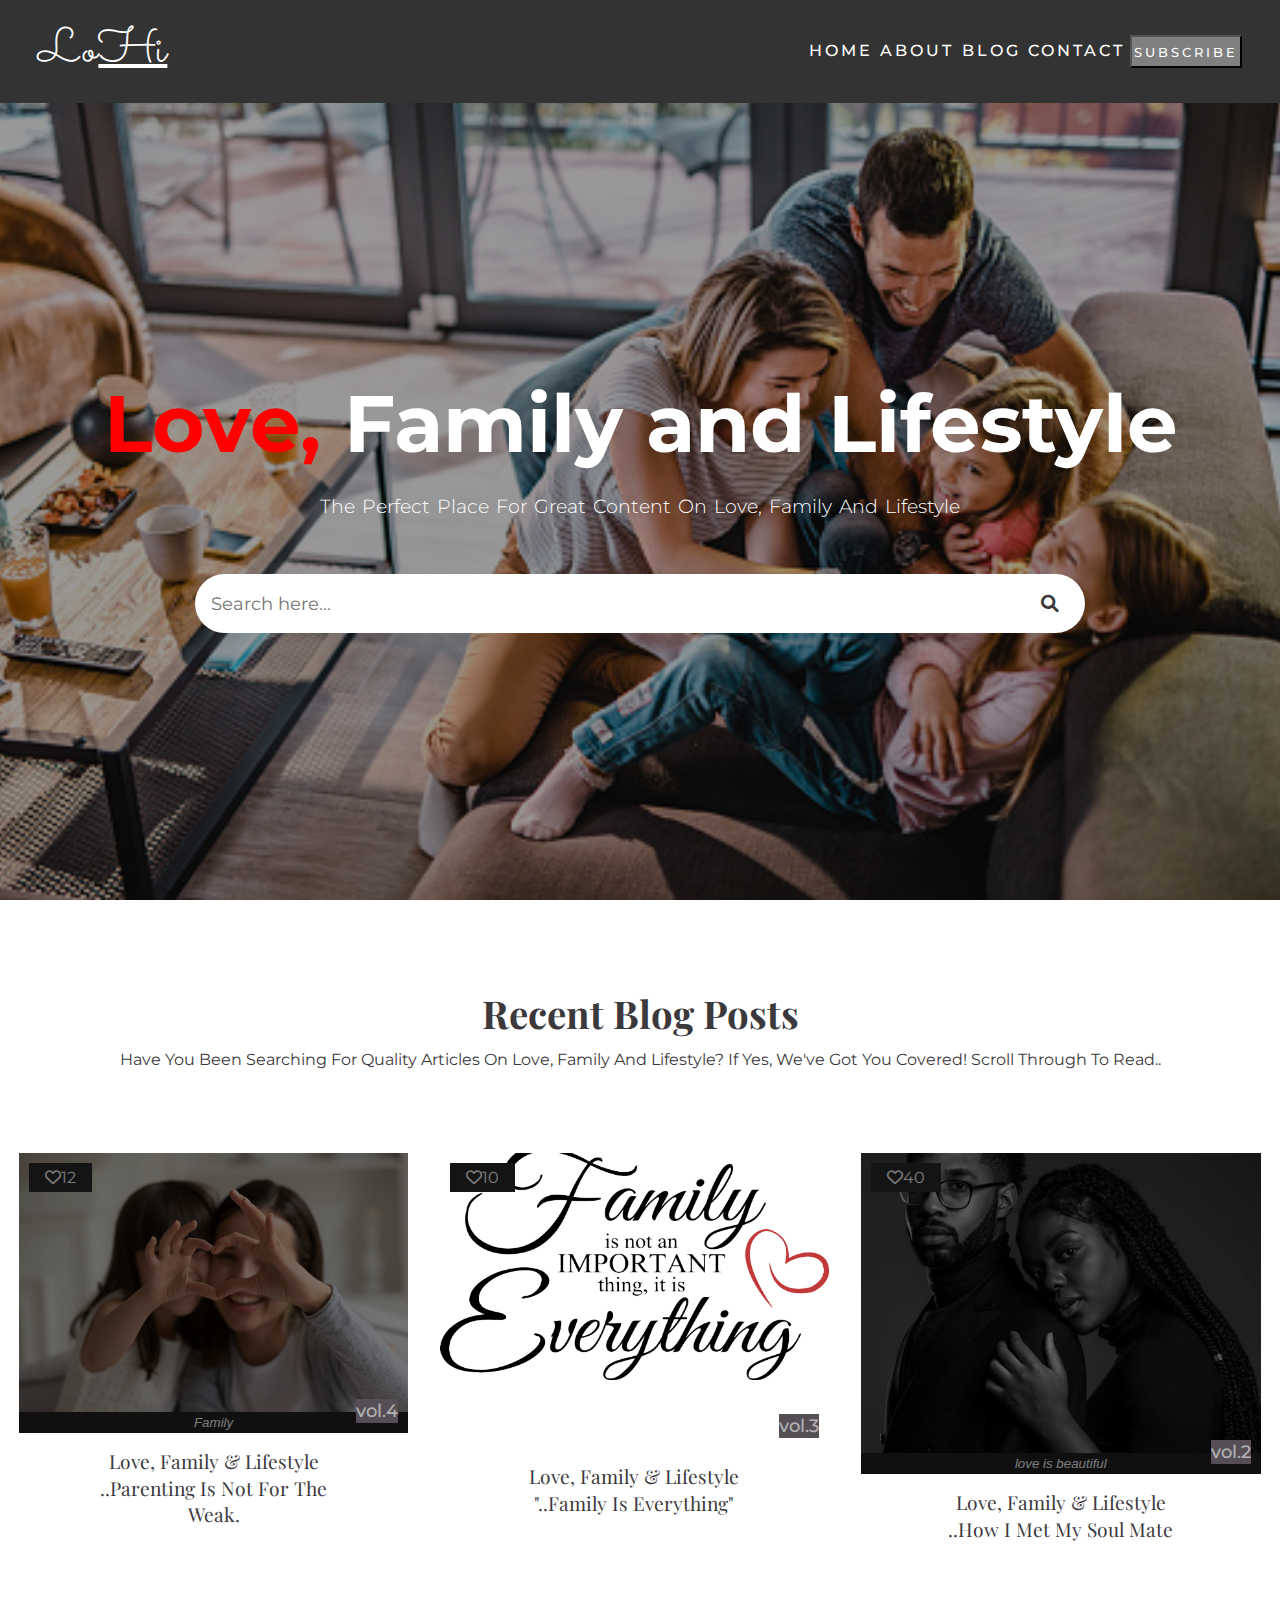
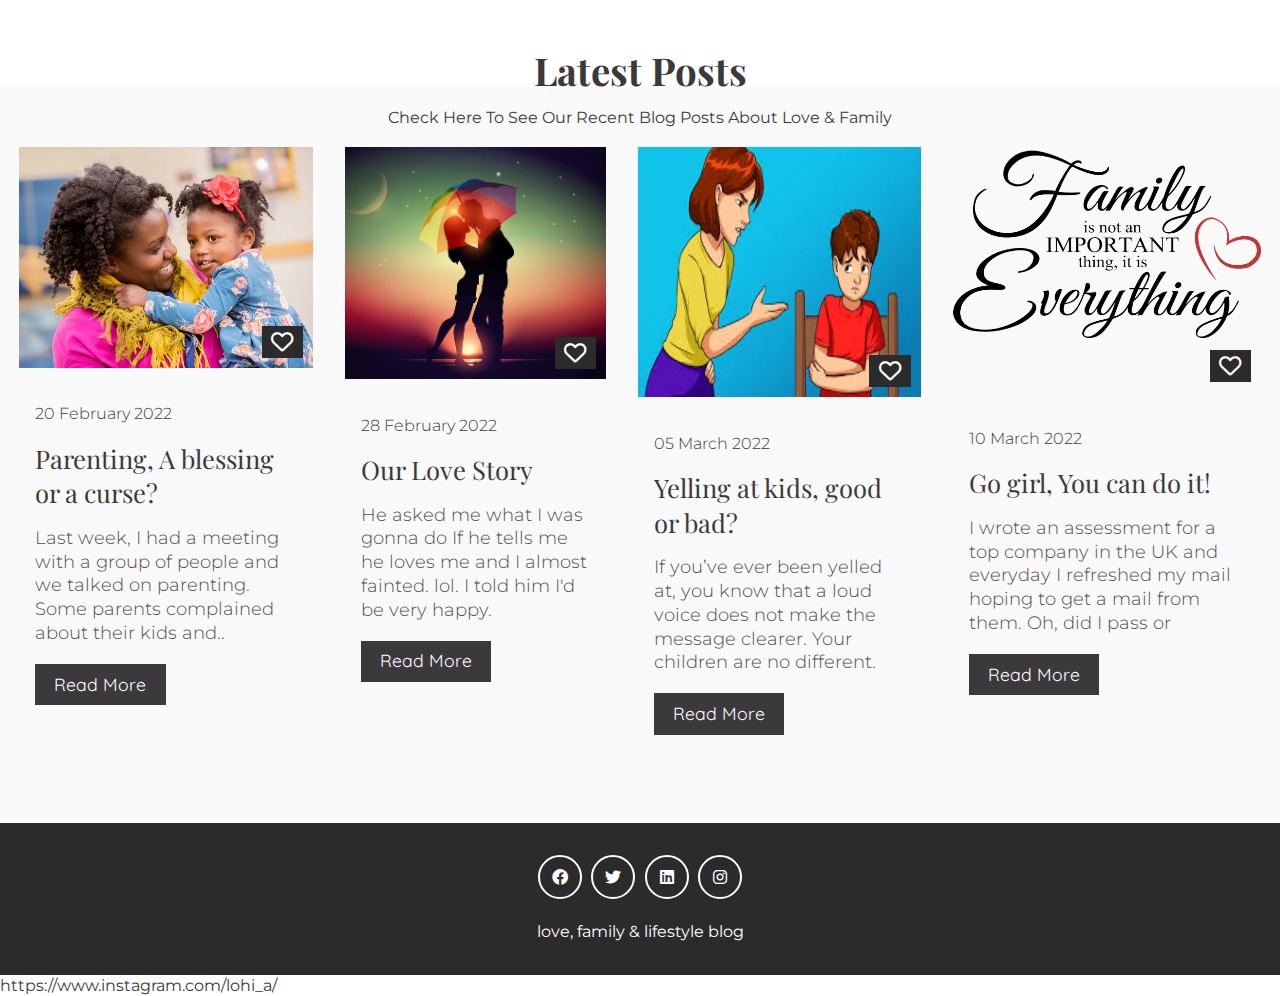
<file: index.html>
<!DOCTYPE html>
<html lang="en">
<head>
  <meta charset="UTF-8">
  <meta http-equiv="X-UA-Compatible" content="IE=edge">
  <meta name="viewport" content="width=device-width, initial-scale=1.0">
  <link rel="stylesheet" href="https://cdnjs.cloudflare.com/ajax/libs/font-awesome/6.0.0/css/all.min.css" integrity="sha512-9usAa10IRO0HhonpyAIVpjrylPvoDwiPUiKdWk5t3PyolY1cOd4DSE0Ga+ri4AuTroPR5aQvXU9xC6qOPnzFeg==" crossorigin="anonymous" referrerpolicy="no-referrer" />
  <link rel="stylesheet" href="css/styles.css">
  <title>Love, Family and Lifestyle</title>
</head>
<body>
  <header>
    <nav class="navbar">
      <div class="container">
        <a href="index.html" class="navbar-brand">Lo<span>Hi</span></a>
          <div class="navbar-nav">
            <a href="#">Home</a>
            <a href="../pages/external_blog.html">About</a>
            <a href="pages/external_blog.html">Blog</a>
            <a href="pages/external_blog.html">Contact</a>
            <button>SUBSCRIBE</button>
            </div>
            </div>
    </nav>
    <div class="banner">
      <div class="container">
        <h1 class="banner-title"><span>Love, </span>Family and Lifestyle</h1>
        <p>The perfect place for great content on Love, Family and Lifestyle</p>
        <form>
          <input type="text" class="search-input" placeholder="Search here...">
          <button type="submit" class="search-btn">
            <i class="fas fa-search"></i>
          </button>
        </form>
      </div>
    </div>
  </header>
  <section class="design" id="design">
    <div class="container">
      <div class="title">
        <h2>Recent Blog Posts</h2>
        <p>Have you been searching for quality articles on love, family and lifestyle? If yes, we've got you covered! Scroll through to read..</p>
      </div>
      <div class="design-content">
        <div class="design-item">
          <div class="design-img">
            <figure>
            <img class="family2" src="images/Family2.jpg" alt=>
            <figcaption>Family</figcaption>
          </figure>
            <span><i class="far fa-heart"></i>12</span>
            <span>vol.4</span>
          </div>
          <div class="design-title">
            <a href="#">Love, Family & lifestyle<br>..Parenting is not for the weak.</a>
          </div>
        </div>
        <div class="design-item">
          <div class="design-img">
            <img id="everything" src="images/Everything.png" alt="quote">
            <span><i class="far fa-heart"></i>10</span>
            <span>vol.3</span>
          </div>
          <div class="design-title">
            <a href="#">Love, Family & lifestyle <br>"..Family is everything"</a>
          </div>
        </div>
        <div class="design-item">
          <div class="design-img">
            <img class="lovestory" src="images/love story.jpg"  alt="">
            <figure>
            <figcaption>love is beautiful</figcaption>
          </figure>
            <span><i class="far fa-heart"></i>40</span>
            <span>vol.2</span>
          </div>
          <div class="design-title">
            <a href="#">Love, Family & lifestyle<br>..How I met my soul mate</a>
          </div>
        </div>
        </div>
      </div>
    </div>
  </section>
  <section class="blog" id="blog">
    <div class="container">
      <div class="title">
        <h2 class="latest-post">Latest Posts</h2>
      <p> Check here to see our recent Blog Posts about Love & Family</p>
      </div>
      <div class="blog-content">
        <div class="blog-item">
          <div class="blog-img">
            <img src="images/parenting.webp" alt="">
            <span class="far fa-heart"></span>
          </div>
          <div class="blog-text"> 
            <span>20 February 2022</span>
            <h2>Parenting, A blessing or a curse?</h2>
            <p>Last week, I had a meeting with a group of people and we talked on parenting. Some parents complained about their kids and.. </p>
            <a href="pages/blog.html">Read More</a>
          </div>
        </div>
        <div class="blog-item">
          <div class="blog-img">
            <img src="images/love story 2.jpg" alt="">
            <span class="far fa-heart"></span>
          </div>
          <div class="blog-text"> 
            <span>28 February 2022</span>
            <h2>Our Love Story</h2>
            <p>He asked me what I was gonna do If he tells me he loves me and I almost fainted. lol. I told him I'd be very happy. </p>
            <a href="pages/blog.html">Read More</a>
          </div>
        </div>
        <div class="blog-item">
          <div class="blog-img">
            <img class="yelling-img" src="images/yelling.jpg" alt="">
            <span class="far fa-heart"></span>
          </div>
          <div class="blog-text"> 
            <span>05 March 2022</span>
            <h2>Yelling at kids, good or bad?</h2>
            <p>If you’ve ever been yelled at, you know that a loud voice does not make the message clearer. Your children are no different.
            </p>
            <a href="https://www.healthline.com/health/parenting/yelling-at-kids#get-help">Read More</a>
          </div>
        </div>
        <div class="blog-item">
          <div class="blog-img">
            <img class="quote" src="images/Everything.png" alt="">
            <span class="far fa-heart"></span>
          </div>
          <div class="blog-text"> 
            <span>10 March 2022</span>
            <h2>Go girl, You can do it!</h2>
            <p>I wrote an assessment for a top company in the UK and everyday I refreshed my mail hoping to get a mail from them. Oh, did I pass or </p>
            <a href="pages/external_blog.html">Read More</a>
          </div>
        </div>
      </div>
    </div>
  </section>
  <footer>
  <div class="social-links">
    <a href="https://www.facebook.com/blessingdarl"><i class="fab fa-facebook"></i></a>
    <a href="#"><i class="fab fa-twitter"></i></a>
    <a href="https://www.linkedin.com/in/blessing-anenih-2a304a76/"><i class="fab fa-linkedin"></i></a>
    <a href=""><i class="fab fa-instagram"></i></a>
  </div>
  <span>love, family & lifestyle blog</span>
</footer>
https://www.instagram.com/lohi_a/
</body>
</html>
</file>
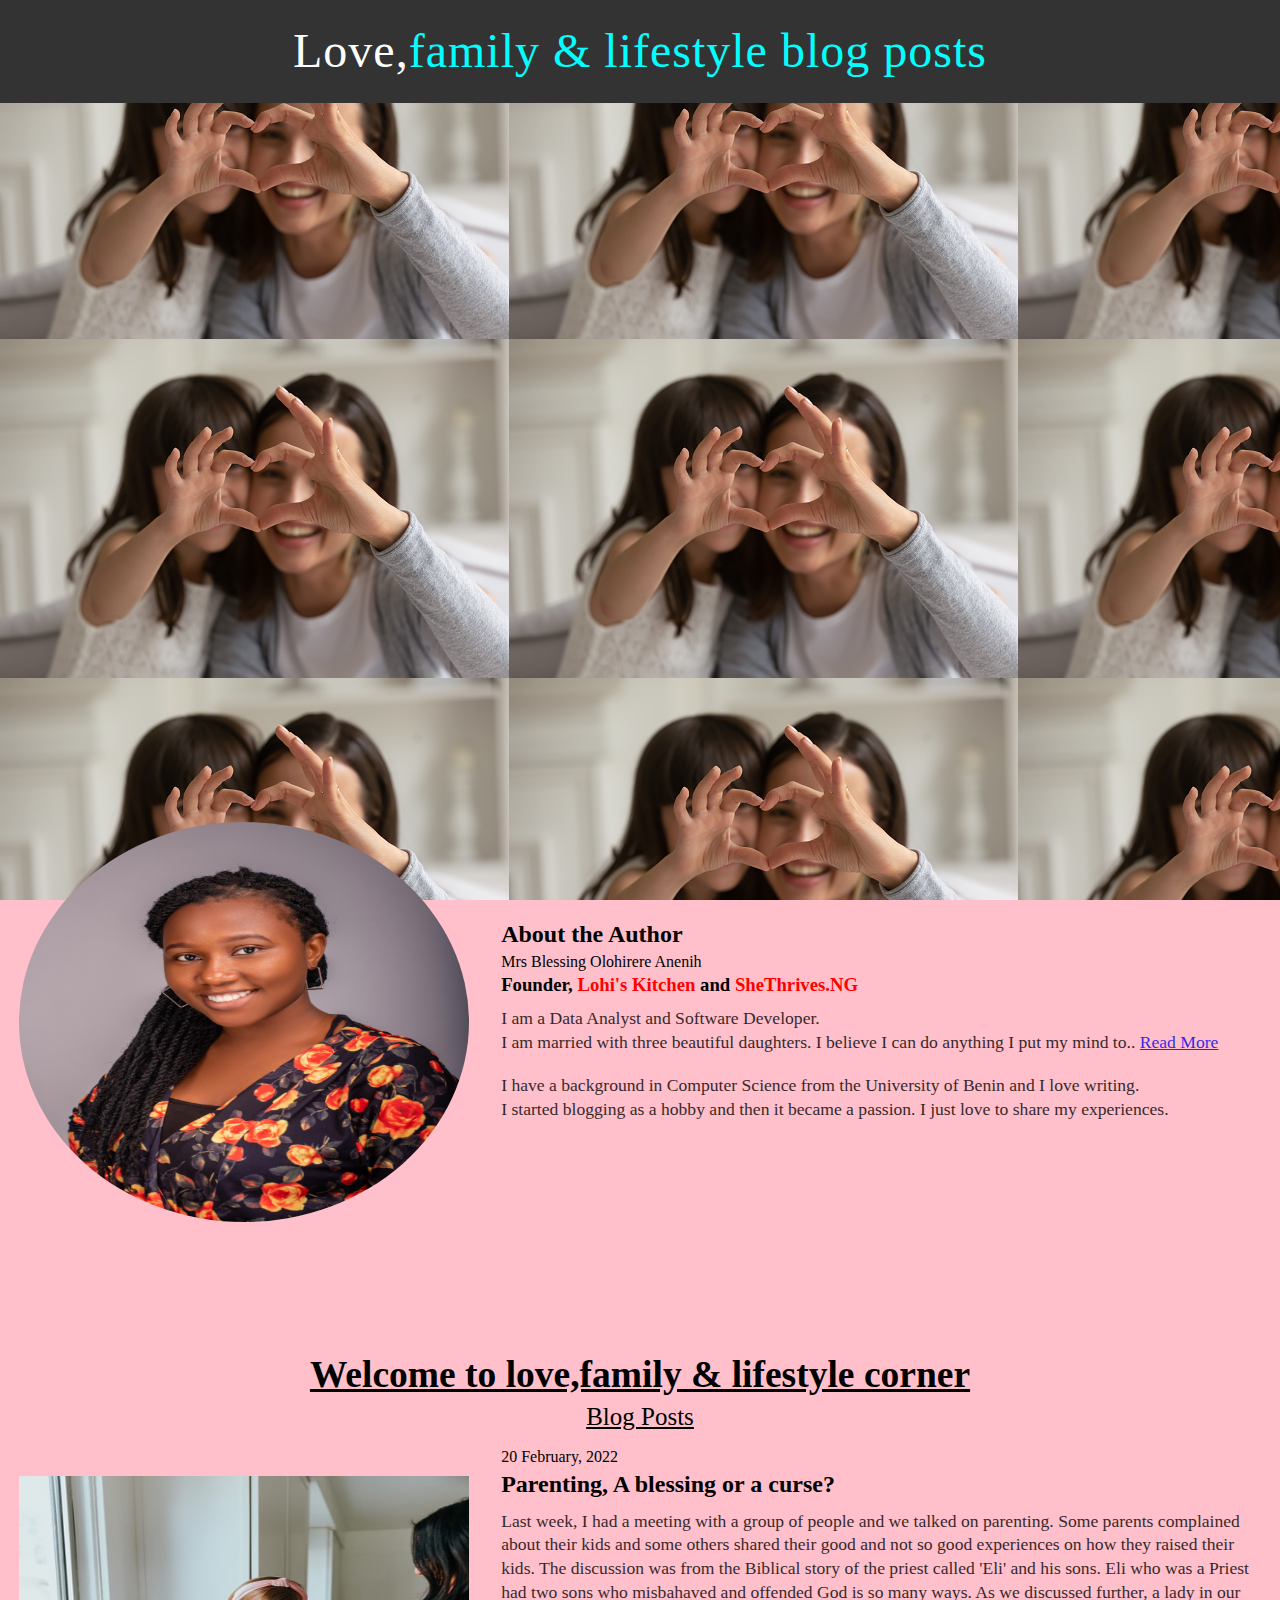
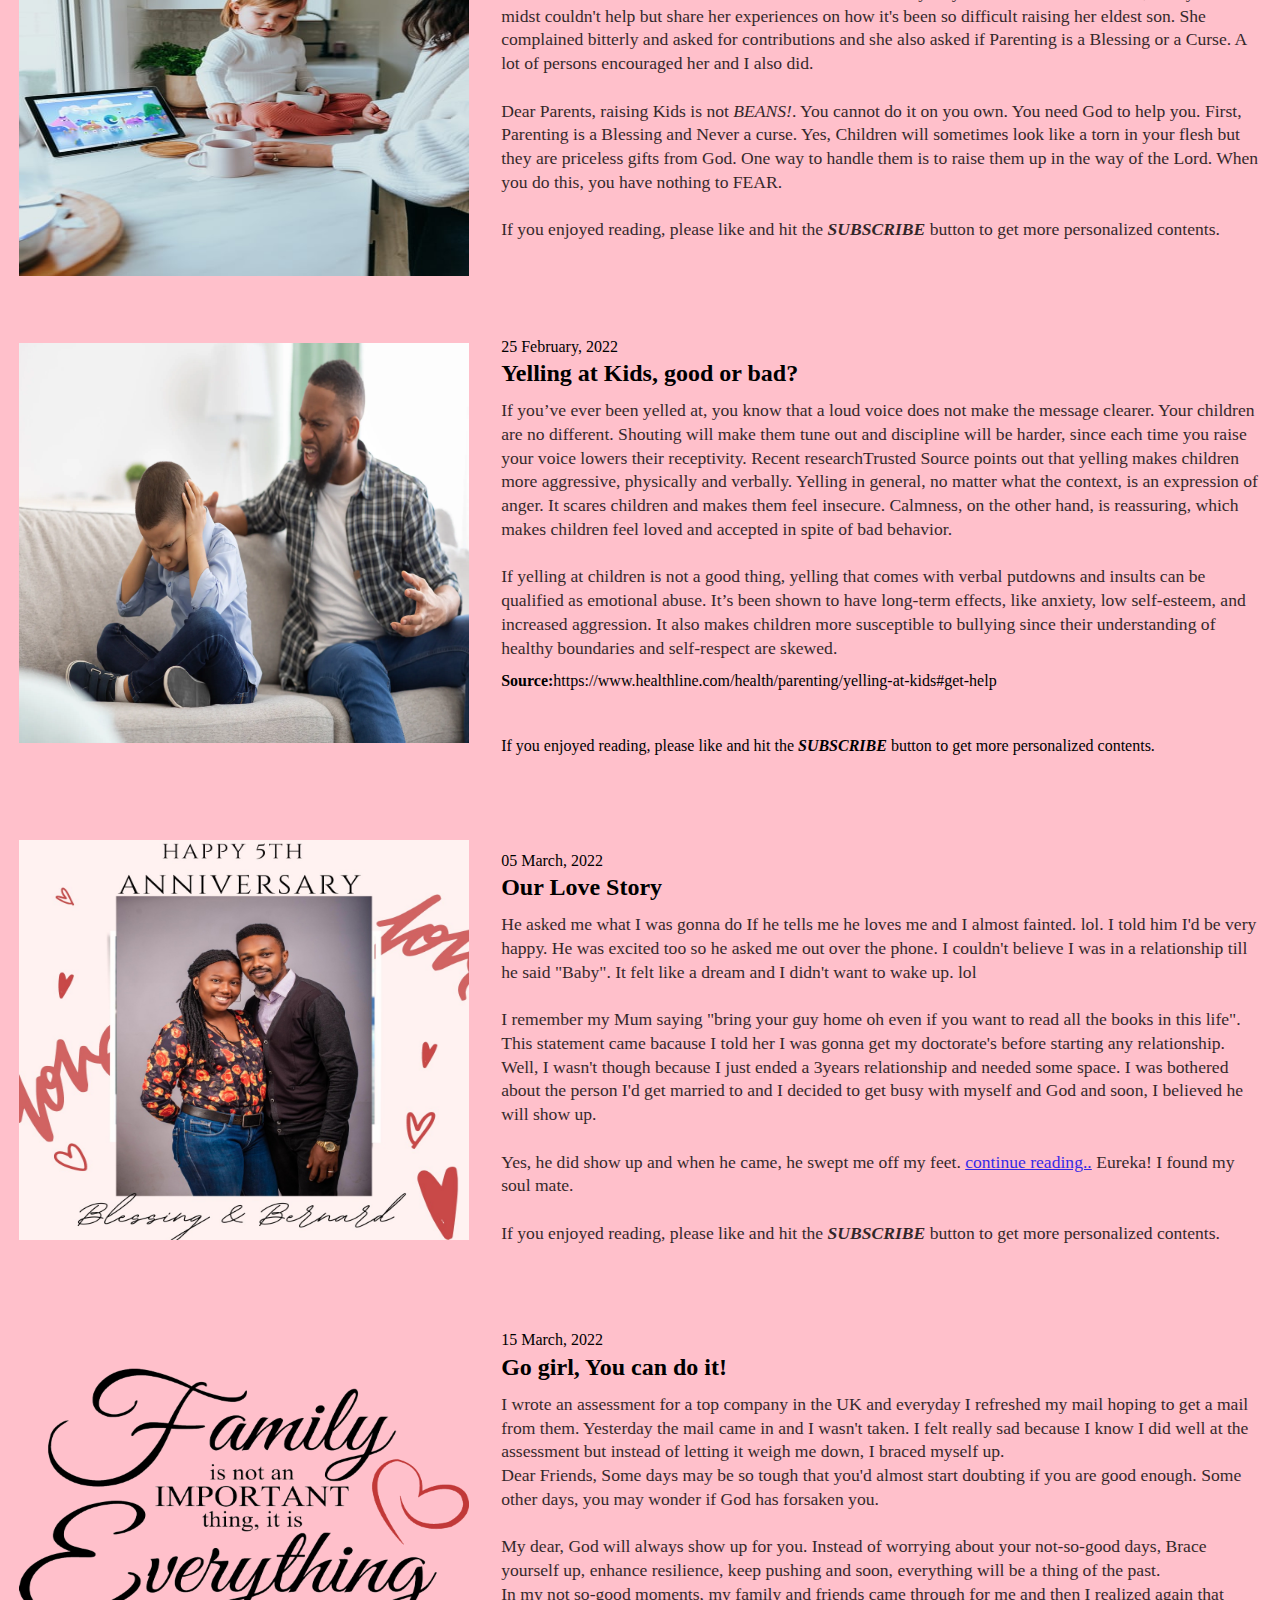
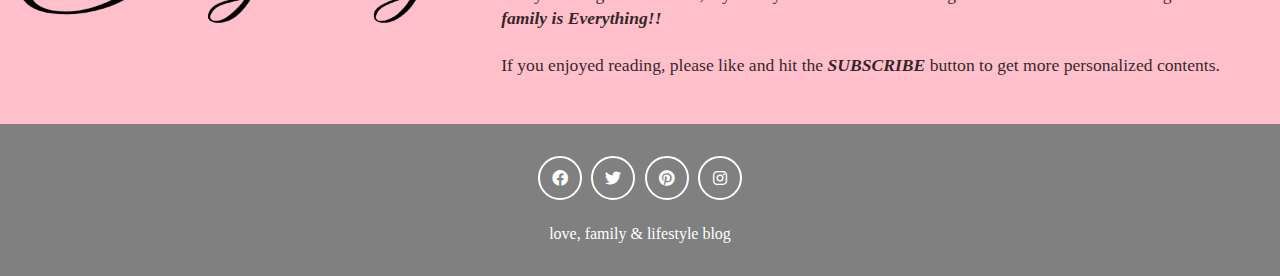
<file: pages/external_blog.html>
<!DOCTYPE html>
<html lang="en">
  <head>
    <meta charset="UTF-8">
    <meta http-equiv="X-UA-Compatible" content="IE=edge">
    <meta name="viewport" content="width=device-width, initial-scale=1.0">
    <link rel="stylesheet" href="https://cdnjs.cloudflare.com/ajax/libs/font-awesome/6.0.0/css/all.min.css" integrity="sha512-9usAa10IRO0HhonpyAIVpjrylPvoDwiPUiKdWk5t3PyolY1cOd4DSE0Ga+ri4AuTroPR5aQvXU9xC6qOPnzFeg==" crossorigin="anonymous" referrerpolicy="no-referrer" />
    <link rel="stylesheet" href="../css/external_blog.css">
    <title>Love, Family and Lifestyle/MyBlog</title>
  </head>
<body>
    <header>
        <nav class="navbar">
            <div class="container">
              <a href="index.html" class="navbar-brand">Love,<span>family & lifestyle blog posts</span></a>
                  </div>
          </nav>
    </header>
    
    <section class="about" id="about">
        <div class="container">
          <div class="about-content">
            <div>
              <img class = author src="../images/Blessing Anenih.jpg " alt="">
            </div>
            <div class="about-text">
              <div class="title">
                <h2>About the Author</h2>
                <p>Mrs Blessing Olohirere Anenih</p>
                <h3>Founder, <span class = "author-lohi">Lohi's Kitchen</span> and <span  class = "author-lohi">SheThrives.NG</span></h3>
              </div>
              <p>I am a Data Analyst and Software Developer.<br> I am married with three beautiful daughters. 
                I believe I can do anything I put my mind to.. <a href="https://olohirere.github.io/CV/">Read More</a>
              <p>I have a background in Computer Science from the University of Benin and I love writing. 
                  <br>I started blogging as a hobby and then it became a passion. I just love to share my experiences.</p>
            </div>
          </div>
        </div>
      </section>
      <section>
          <div class="welcome">
          <h2>Welcome to love,family & lifestyle corner</h2>
          <p>Blog Posts</p>
        </div>
        </section>
        <section class="about" id="about">
            <div class="container">
              <div class="about-content">
                <div>
                  <img class="baby-mum" src="../images/baby and mum.jpg " alt="">
                </div>
                <div class="about-text">
                  <div class="title">
                    <span>20 February, 2022</span>
                    <h2>Parenting, A blessing or a curse?</h2>
                  </div>
                  <p>Last week, I had a meeting with a group of people and we talked on parenting. Some parents complained about their kids and some others shared their good and not so good experiences on
                      how they raised their kids. The discussion was from the Biblical story of the priest called 'Eli' and his sons.
                    Eli who was a Priest had two sons who misbahaved and offended God is so many ways. 
                As we discussed further, a lady in our midst couldn't help but share her experiences on how it's been so difficult raising her eldest son. She complained bitterly and asked for contributions and she also asked if Parenting is a Blessing or a Curse. A lot of persons encouraged her and I also did. <br><br>
                Dear Parents, raising Kids is not <em>BEANS!</em>. You cannot do it on you own. You need God to help you. 
                First, Parenting is a Blessing and Never a curse. Yes, Children will sometimes look like a torn in your flesh but they are priceless gifts from God. 
                One way to handle them is to raise them up in the way of the Lord. When you do this, you have nothing to FEAR. 
                <br>
                <br>
                If you enjoyed reading, please like and hit the <em><strong>SUBSCRIBE</strong></em> button to get more personalized contents.
             </p> 
                </div>
              </div>
            </div>
          </section>
          <section class="about" id="about">
            <div class="container">
              <div class="about-content">
                <div>
                  <img class="dad-yelling" src="../images/Yelling dad.webp " alt="">
                </div>
                <div class="about-text">
                  <div class="title">
                    <span>25 February, 2022</span>
                    <h2>Yelling at Kids, good or bad?</h2>
                  </div>
                  <p>If you’ve ever been yelled at, you know that a loud voice does not make the message clearer. Your children are no different. Shouting will make them tune out and discipline will be harder, since each time you raise your voice lowers their receptivity.

                    Recent researchTrusted Source points out that yelling makes children more aggressive, physically and verbally. Yelling in general, no matter what the context, is an expression of anger. It scares children and makes them feel insecure.
                    
                    Calmness, on the other hand, is reassuring, which makes children feel loved and accepted in spite of bad behavior.<br><br>
                    
                    If yelling at children is not a good thing, yelling that comes with verbal putdowns and insults can be qualified as emotional abuse. It’s been shown to have long-term effects, like anxiety, low self-esteem, and increased aggression.
                    
                    It also makes children more susceptible to bullying since their understanding of healthy boundaries and self-respect are skewed.<blockquote><strong>Source:</strong>https://www.healthline.com/health/parenting/yelling-at-kids#get-help</blockquote>
                    <br><br>If you enjoyed reading, please like and hit the <em><strong>SUBSCRIBE</strong></em> button to get more personalized contents.</p> 
                </div>
              </div>
            </div>
          </section>
          <section class="about" id="about">
            <div class="container">
              <div class="about-content">
                <div>
                  <img class="dad-yelling" src="../images/WhatsApp Image 2022-02-11 at 11.59.43 AM.jpeg" alt="">
                </div>
                <div class="about-text">
                  <div class="title">
                    <span>05 March, 2022</span>
                    <h2>Our Love Story</h2>
                  </div>
                  <p>He asked me what I was gonna do If he tells me he loves me and I almost fainted. lol. I told him I'd be very happy. He was excited too so he asked me out over the phone. 
                    I couldn't believe I was in a relationship till he said "Baby". It felt like a dream and I didn't want to wake up. lol<br><br>I remember my Mum saying "bring your guy home oh even if you want to read all the books in this life". This statement came bacause I told her I was gonna get my doctorate's
                    before starting any relationship. Well, I wasn't though because I just ended a 3years relationship and needed some space. I was bothered about the person I'd get married to and I decided to get busy with myself and God and soon, I believed he will show up. <br><br> Yes, he did show up and when he came, he swept me off my feet.  <a href="https://www.facebook.com/LagosConvo/posts/1397650930339836">continue reading..</a> Eureka! I found my soul mate.<br><br>
                    If you enjoyed reading, please like and hit the <em><strong>SUBSCRIBE</strong></em> button to get more personalized contents.</p> 
                </div>
              </div>
            </div>
          </section>
          <section class="about" id="about">
            <div class="container">
              <div class="about-content">
                <div>
                  <img class="dad-yelling" src="../images/Everything.png" alt="">
                </div>
                <div class="about-text">
                  <div class="title">
                    <span>15 March, 2022</span>
                    <h2>Go girl, You can do it!</h2>
                  </div>
                  <p>I wrote an assessment for a top company in the UK and everyday I refreshed my mail hoping to get a mail from them. Yesterday the mail came in and I wasn't taken. I felt really sad because I know I did well at the assessment but instead of letting it weigh me down, I braced myself up. 
                      <br> Dear Friends, Some days may be so tough that you'd almost start doubting if you are good enough. Some other days, you may wonder if God has forsaken you. <br><br>
                    My dear, God will always show up for you. Instead of worrying about your not-so-good days, Brace yourself up, enhance resilience, keep pushing and soon, everything will be a thing of the past. <br>
                In my not so-good moments, my family and friends came through for me and then I realized again that <em><strong>family is Everything!!</strong></em><br><br>If you enjoyed reading, please like and hit the <em><strong>SUBSCRIBE</strong></em> button to get more personalized contents. </p> 
                </div>
              </div>
            </div>
          </section>
      
      <footer>
        <div class="social-links">
            <a href="https://www.facebook.com/blessingdarl"><i class="fab fa-facebook"></i></a>
          <a href="#"><i class="fab fa-twitter"></i></a>
          <a href="#"><i class="fab fa-pinterest"></i></a>
          <a href="https://www.instagram.com/lohi_a/"><i class="fab fa-instagram"></i></a>
        </div>
        <span>love, family & lifestyle blog</span>
      </footer>
      
</body>
</html>
</file>
<file: css/styles.css>
@import url('https://fonts.googleapis.com/css2?family=Merriweather&family=Montserrat:wght@100;300;400;900&family=Playfair+Display:ital,wght@0,400;0,600;1,400&family=Quicksand:wght@300;400;500;600;700&family=Sacramento&family=Ubuntu&display=swap');
@import url(mainblog.css);
@import url(footer.css);
@import url(design.css);

:root{
  --Playfair:'Playfair display', serif;
  --Quicksand:'Quicksand', sans-serif;
  --Montserrat: 'Montserrat',serif;
  --Sacramento: 'Sacramento', sans-serif;
  --dark:#3c393d;
  --exDark:#2b2b2b
}
*{
padding: 0;
margin: 0;
font-family: var(--Montserrat);
}
body{
  line-height: 1.35;
  color: var(--dark);
}
img{
  width: 100%;
  display: block;
}
#everything{
  margin-top: -75px; 
  height: 370px;
}
.container{
  max-width: 1320px;
  margin: 0 auto;
  padding: 0 1.2rem;
}
header{
  min-height: 100vh;
  background: linear-gradient(rgba(0, 0, 0, 0.4),rgba(0, 0, 0, 0.4)),url(../images/Family.jpg) center/cover no-repeat fixed;
  display: flex;
  flex-direction: column;
  justify-content: stretch;
}
.family{
  margin-top:-75px; 
  height: 370px;
}
.lovestory{
  width:400px;
   height: 300px; 
   object-fit: cover;
}
.navbar{
  background: #333;
  padding: 1.2rem;
  font-size: 16px;
}
.navbar-brand{
  color: #fff;
  font-size: 3rem;
  display: block;
  text-align: center;
  text-decoration: none;
  font-family:var(--Sacramento);
  letter-spacing: 1px;
  font-weight: 300;
  font-style: bold;
  
}
.navbar-brand span{
  font-family: var(--Sacramento);
  text-decoration: underline;
}
.navbar-nav{
  padding: 0.8rem 0 0.2 0;
  text-align: center;
  
}
.navbar-nav a{
  text-transform: uppercase;
  font-family: 'Montserrat';
  letter-spacing: 1px;
  font-weight: 500;
  color: #fff;
  text-decoration: none;
  /* display: inline-block; */
  padding: 0.4rem 0.1rem;
  letter-spacing: 3px;
  transition: opacity 0.5s ease;
}
.navbar-nav button{
  font-family: 'Montserrat';
  letter-spacing: 1px;
  font-weight: 500;
  background: grey;
  color: #fff;
  text-decoration: none;
  display: inline-block;
  padding: 0.4rem 0.1rem;
  letter-spacing: 3px;
  transition: opacity 0.5s ease;
}
.navbar-nav a:hover{
  opacity: 0.7;
}
.navbar-nav button:hover{
  background: rgb(138, 56, 56);
}
.banner{
  flex: 1;
  display: flex;
  align-items: center;
  justify-items: center;
  text-align: center;
  color: #fff;
}
.banner title{
  font-size: 3rem;
  font-family: var(--Playfair);
  line-height:1.2;
}
.banner-title span{
  color: red;
}
.banner p{
  padding: 1rem 0 2rem 0;
  font-size: 1.2rem;
  text-transform: capitalize;
  font-weight: 300;
  word-spacing: 2px;
}
.banner form{
  background: #fff;
  border-radius: 2rem;
  padding: 0.6rem 1rem;
  display: flex;
  justify-content: space-between;
}
.search-input{
  font-family: var(--Montserrat);
  font-size: 1.1rem;
  width: 100%;
  outline: 0;
  padding: 0.6rem 0;
  border: none;
}
.search-input ::placeholder{
  text-transform: capitalize;
}
.search-btn{
  width: 40px;
  font-size: 1.1rem;
  border:none;
  background: transparent;
  outline: 0;
  cursor: pointer;
  color: var(--dark);
}
.design{
  padding: 4.5rem 0;
 
}
.title{
  text-align: center;
  padding: 1rem 0;
}
.title h2{
  font-family: var(--Playfair);
  font-size: 2.4rem;
}
.title p{
  text-transform: capitalize;
  padding: 0.6rem 0;
}
figcaption{
    background-color: #222;
    color: #fff;
    font: italic smaller sans-serif;
    padding: 3px;
    text-align: center;

 }
</file>
<file: css/external_blog.css>
@import url('https://fonts.googleapis.com/css2?family=Merriweather&family=Montserrat:wght@100;300;400;900&family=Playfair+Display:ital,wght@0,400;0,600;1,400&family=Quicksand:wght@300;400;500;600;700&family=Sacramento&family=Ubuntu&display=swap');
     *{ 
      padding: 0;
      margin: 0;
      font-family: var(--Montserrat);
      }
      body{
      line-height: 1.35;
      background:pink;
      }
      .container{
        max-width: 1320px;
        margin: 0 auto;
        padding: 0 1.2rem;
      }
      .welcome{
        align-items: center;
        justify-items: center;
        text-align: center;
        font-size: 25px;
        text-decoration: underline;
        margin-top: 50px;
        margin-bottom: 40px;
      }
      header{
        min-height: 100vh;
        background: url(../images/Family2.jpg);
      }
      .author{
        width: 450px; 
        height: 400px; 
        border-radius: 50%;
      }
      .author-lohi{
        color: red
      }
      .dad-yelling{
        width: 450px; 
        height: 400px; 
        margin-bottom: 20px
      }
      .baby-mum{
        width: 450px; 
        height: 400px; 
        margin-bottom: 20px; 
        margin-top: 80px; 
      }
      .navbar{
        background: #333;
        padding: 1.2rem;
        font-size: 16px;
      }
      .navbar-brand{
        color: #fff;
        font-size: 3rem;
        display: block;
        text-align: center;
        text-decoration: none;
        font-family:var(--Sacramento);
        letter-spacing: 1px;
        font-weight: 300;
        font-style: bold;
      }
      .navbar-brand span{
        font-family: var(--Sacramento);
       color: aqua;
      }
    .about{
        padding: 4.5rem 0;
        margin-top: -75px;
      }
      .about-text{
        margin: 2.5rem 0;
        font-family: var(--Sacramento)
      }
      .about-text > p{
        font-size: 1.1rem;
        padding: 0.6rem 0;
        opacity: 0.8;
      }
      .about-content{
          margin-top: -75px;
          display: flex;
          grid-template-columns: repeat(2 1fr);
          column-gap: 2rem;
          align-items: center;
      }
       .about-text{
        margin: 2.5rem 0;
        font-family: var(--Sacramento)
      }
    footer{
    margin-top: -75px;
    background: gray;
    color: #fff;
    text-align: center;
    padding: 2rem 0;
  }
  .social-links{
    display: flex;
    justify-content: center;
    margin-bottom: 1.4rem;
  }
  .social-links a{
    border: 2px solid #fff;
    color: #fff;
    display: block;
    width: 40px;
    height: 40px;
    display: flex;
    justify-content: center;
    align-items: center;
    border-radius: 50%;
    text-decoration: none;
    margin: 0 0.3rem;
    transition: all 0.5s ease;
  }
  .social-links a:hover{
    background: #fff;
    color: pink;
  }
  .footer span{
    margin-top: 1rem;
    display: block;
    letter-spacing: 2px;
  }
  @media only screen and (max-width: 320px){
    
    body{
    width: fit-content;
    font-size: 2rem;  
    }
    .welcome{
    font-size: 3rem;
    }
    .about{
    display: block;
    padding-top: 0;
    }
    
          
    @media screen and (min-width: 901px){
  
      body{
        width: 100%;
        font-size: 3rem;  
        }
        .welcome{
        font-size: 3rem;
        }
        .about{
        display: block;
        padding-top: 10px;
        }
        
    @media screen and (min-width: 600px) and (max-width:900){
    
      body{
        width: 100%;
        font-size: 3rem;  
        }
        .welcome{
        font-size: 3rem;
        }
        .about{
        display: block;
        padding-top: 10px;
        }
  }
}
  }
</file>
